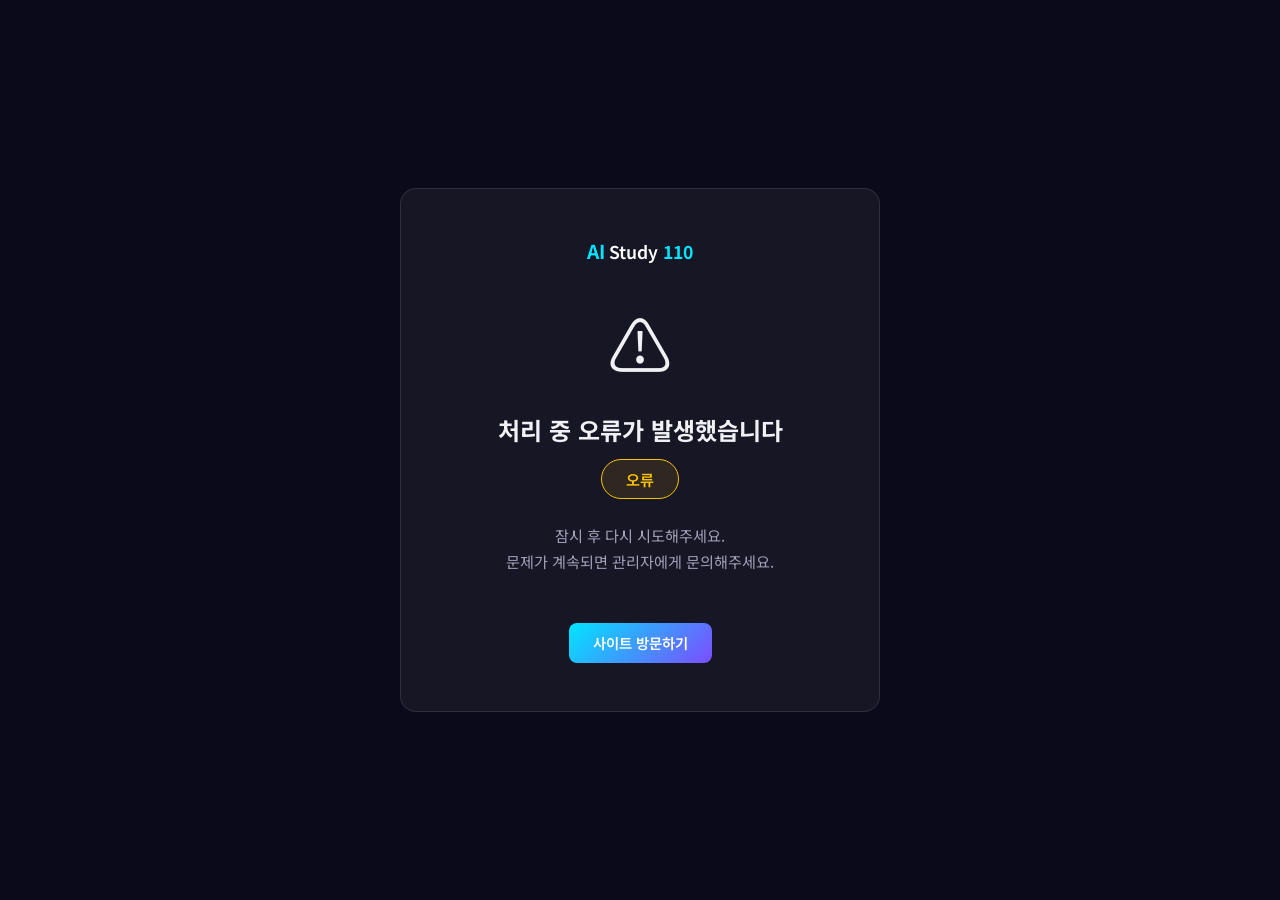
<file: rsvp.html>
<!DOCTYPE html>
<html lang="ko">
<head>
    <meta charset="UTF-8">
    <meta name="viewport" content="width=device-width, initial-scale=1.0">
    <title>참석 응답 — AI Study 110</title>
    <link href="https://fonts.googleapis.com/css2?family=Outfit:wght@300;400;500;600;700;800;900&family=Noto+Sans+KR:wght@300;400;500;600;700;800;900&display=swap" rel="stylesheet">
    <style>
        * { margin: 0; padding: 0; box-sizing: border-box; }
        body {
            font-family: 'Noto Sans KR', 'Outfit', sans-serif;
            background: #0a0a1a;
            color: #f0f0f5;
            min-height: 100vh;
            display: flex;
            flex-direction: column;
            align-items: center;
            justify-content: center;
            padding: 2rem;
        }
        .rsvp-card {
            max-width: 480px;
            width: 100%;
            background: rgba(255,255,255,0.05);
            border: 1px solid rgba(255,255,255,0.1);
            border-radius: 16px;
            padding: 3rem 2rem;
            text-align: center;
        }
        .rsvp-icon {
            font-size: 4rem;
            margin-bottom: 1.5rem;
        }
        .rsvp-title {
            font-size: 1.5rem;
            font-weight: 700;
            margin-bottom: 0.75rem;
            line-height: 1.4;
        }
        .rsvp-desc {
            color: #a0a0b8;
            font-size: 0.95rem;
            line-height: 1.7;
            margin-bottom: 2rem;
        }
        .rsvp-badge {
            display: inline-block;
            padding: 0.5rem 1.5rem;
            border-radius: 25px;
            font-weight: 600;
            font-size: 0.95rem;
            margin-bottom: 1.5rem;
        }
        .badge-attend {
            background: linear-gradient(135deg, #00e5ff22, #7c4dff22);
            border: 1px solid #00e5ff;
            color: #00e5ff;
        }
        .badge-decline {
            background: rgba(255,107,107,0.1);
            border: 1px solid #ff6b6b;
            color: #ff6b6b;
        }
        .badge-error {
            background: rgba(255,193,7,0.1);
            border: 1px solid #ffc107;
            color: #ffc107;
        }
        .rsvp-link {
            display: inline-block;
            margin-top: 1rem;
            padding: 0.6rem 1.5rem;
            background: linear-gradient(135deg, #00e5ff, #7c4dff);
            color: #fff;
            text-decoration: none;
            border-radius: 8px;
            font-weight: 600;
            font-size: 0.9rem;
        }
        .rsvp-link:hover {
            opacity: 0.9;
        }
        .logo {
            margin-bottom: 2rem;
        }
        .logo .ai { color: #00e5ff; font-weight: 700; font-size: 1.2rem; }
        .logo .sc { color: #fff; font-weight: 600; font-size: 1.1rem; }
        .logo .num { color: #00e5ff; font-weight: 700; font-size: 1.1rem; }
    </style>
</head>
<body>
    <div class="rsvp-card">
        <div class="logo">
            <span class="ai">AI</span>
            <span class="sc"> Study </span>
            <span class="num">110</span>
        </div>
        <div id="rsvp-content"></div>
        <a href="https://study110.ai.kr" class="rsvp-link">사이트 방문하기</a>
    </div>

    <script>
        const params = new URLSearchParams(window.location.search);
        const status = params.get('status');
        const response = params.get('response');
        const msg = params.get('msg');
        const container = document.getElementById('rsvp-content');

        if (status === 'success' && response === 'attend') {
            container.innerHTML = `
                <div class="rsvp-icon">🎉</div>
                <h1 class="rsvp-title">참석 응답이 등록되었습니다!</h1>
                <div class="rsvp-badge badge-attend">참석 확인 완료</div>
                <p class="rsvp-desc">
                    모임에서 뵙겠습니다!<br>
                    응답을 변경하고 싶으시면 이메일의 링크를 다시 클릭해주세요.
                </p>
            `;
        } else if (status === 'success' && response === 'decline') {
            container.innerHTML = `
                <div class="rsvp-icon">📝</div>
                <h1 class="rsvp-title">불참 응답이 등록되었습니다</h1>
                <div class="rsvp-badge badge-decline">불참 등록 완료</div>
                <p class="rsvp-desc">
                    다음 모임에서 뵙겠습니다!<br>
                    응답을 변경하고 싶으시면 이메일의 링크를 다시 클릭해주세요.
                </p>
            `;
        } else {
            container.innerHTML = `
                <div class="rsvp-icon">⚠️</div>
                <h1 class="rsvp-title">처리 중 오류가 발생했습니다</h1>
                <div class="rsvp-badge badge-error">오류</div>
                <p class="rsvp-desc">
                    잠시 후 다시 시도해주세요.<br>
                    문제가 계속되면 관리자에게 문의해주세요.
                </p>
            `;
        }
    </script>
</body>
</html>
</file>
